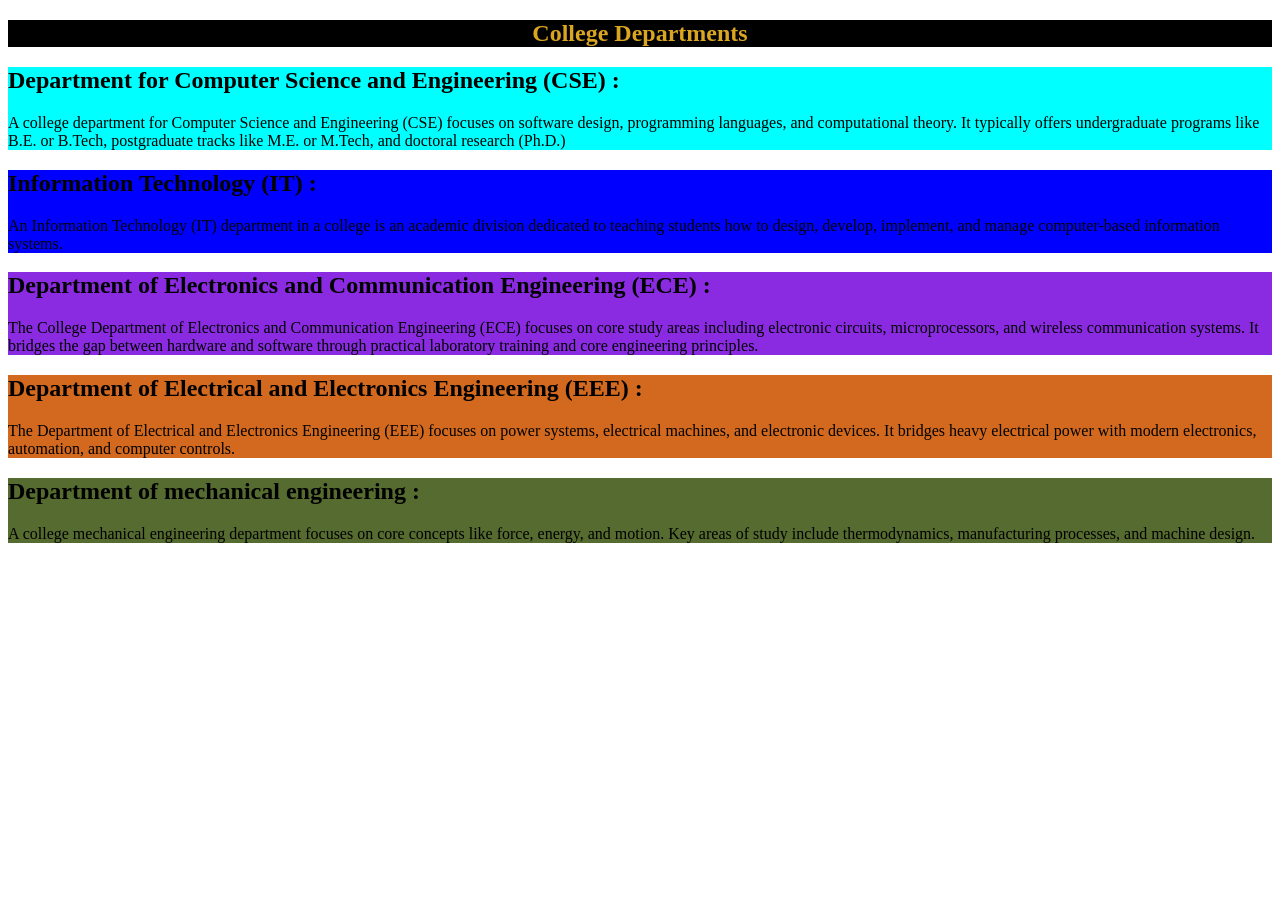
<file: Day1/College.html>
<!DOCTYPE html>
<html lang="en">
<head>
    <meta charset="UTF-8">
    <meta name="viewport" content="width=device-width, initial-scale=1.0">
    <title>College Department</title>
</head>
<body>
    <style>
          .college{
            background-color: black;
            color:goldenrod;
            text-align: center;
          }
          .cse{
            background-color: aqua;

          }
          .it{
            background-color: blue;
          }
          .ece{
            background-color: blueviolet;
          }
          .eee{
            background-color: chocolate;
          }
          .mechanical{
            background-color: darkolivegreen;
          }
    </style>
    <section>
        <div class="college">
            <h2>College Departments</h2>
        </div>
    </section>
    <div class="cse">
        <h2>Department for Computer Science and Engineering (CSE) :</h2>
        <p>A college department for Computer Science and Engineering (CSE) focuses on software design, programming languages, and computational theory. It typically offers undergraduate programs like B.E. or B.Tech, postgraduate tracks like M.E. or M.Tech, and doctoral research (Ph.D.)</p>
    </div>
    <div class="it">
        <h2>
Information Technology (IT) :
        </h2>
        <p>
            An Information Technology (IT) department in a college is an academic division dedicated to teaching students how to design, develop, implement, and manage computer-based information systems.
        </p>
    </div>
    <div class="ece">
        <h2>Department of Electronics and Communication Engineering (ECE) : </h2>
        <p>
            The College Department of Electronics and Communication Engineering (ECE) focuses on core study areas including electronic circuits, microprocessors, and wireless communication systems. It bridges the gap between hardware and software through practical laboratory training and core engineering principles.
        </p>
    </div>
    <div class="eee">
        <h2>Department of Electrical and Electronics Engineering (EEE) :</h2>
        <p>The Department of Electrical and Electronics Engineering (EEE) focuses on power systems, electrical machines, and electronic devices. It bridges heavy electrical power with modern electronics, automation, and computer controls.</p>
    </div>
    <div class="mechanical">
        <h2> Department of mechanical engineering :</h2>
        <p>A college mechanical engineering department focuses on core concepts like force, energy, and motion. Key areas of study include thermodynamics, manufacturing processes, and machine design.</p>
    </div>
</body>
</html>
</file>
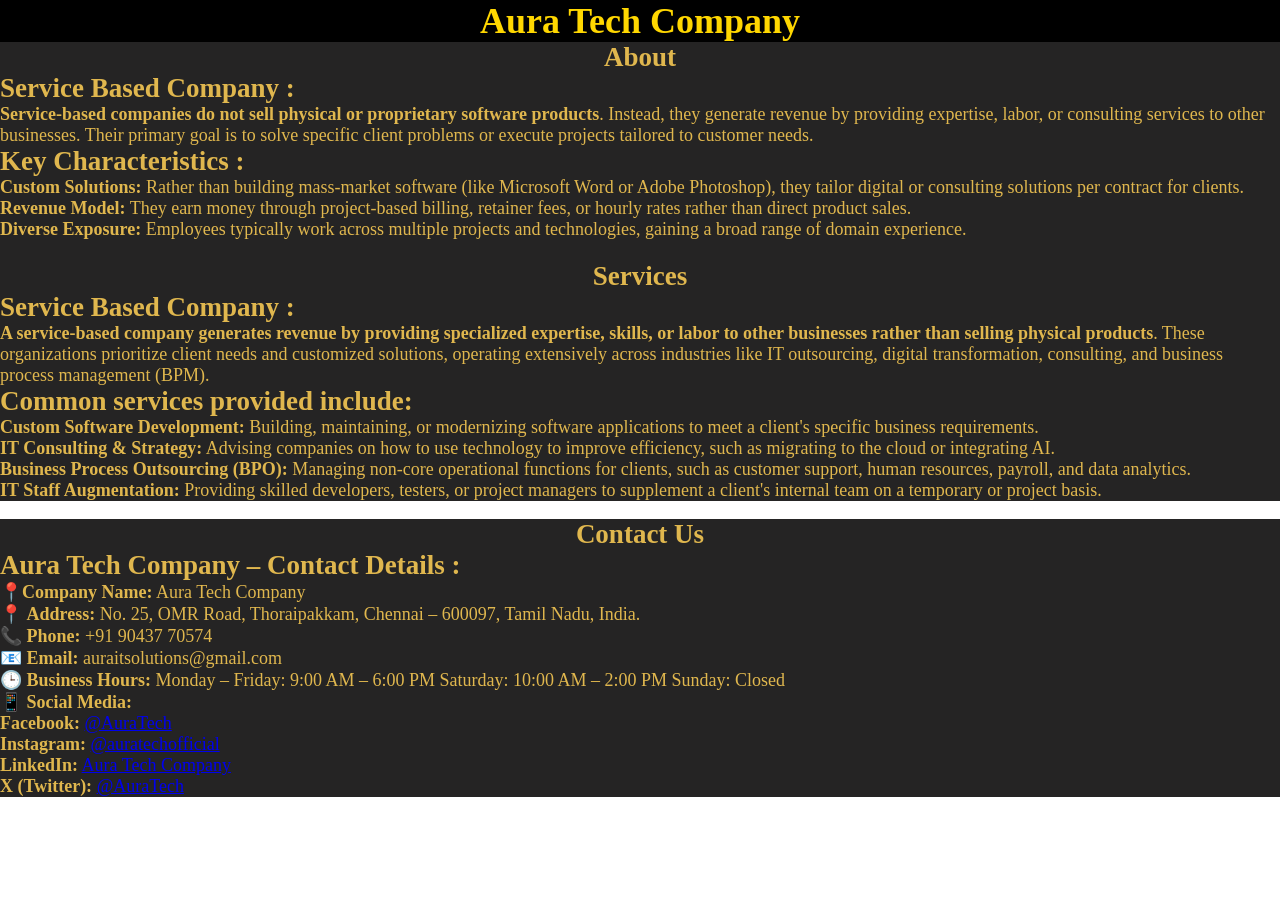
<file: Day1/Company.html>
<!DOCTYPE html>
<html lang="en">
<head>
    <meta charset="UTF-8">
    <meta name="viewport" content="width=device-width, initial-scale=1.0">
    <title>Company Information</title>
</head>
<body>
    <style>
        *{
             margin: 0px;
            padding: 0px;
        }
        h1{
            background-color: rgb(0, 0, 0);
            color: gold;
        }
    </style>
     <center>
        <div>
        <h1>Aura Tech Company</h1>
    </div>
    </center>
    <style>
        div{
            background-color: rgb(34, 32, 32);
            color: rgb(247, 220, 70);
            font-size:large;
        }
    </style>
    <section>
    <div>
        <center>
        <h2>About</h2>
  
    </center>
    <h2>Service Based Company :</h2>
    <p><strong>Service-based companies do not sell physical or proprietary software products</strong>. Instead, they generate revenue by providing expertise, labor, or consulting services to other businesses. Their primary goal is to solve specific client problems or execute projects tailored to customer needs.</p>
    <h2>Key Characteristics :</h2>
    <ul>
        <li>
        <strong>Custom Solutions:</strong> Rather than building mass-market software (like Microsoft Word or Adobe Photoshop), they tailor digital or consulting solutions per contract for clients.
        </li>
        <li><strong> Revenue Model:</strong> They earn money through project-based billing, retainer fees, or hourly rates rather than direct product sales.</li>
        <li><strong>Diverse Exposure:</strong> Employees typically work across multiple projects and technologies, gaining a broad range of domain experience.</li>
    </ul>
    <br />
  </div>
</section>

<section>
    <style>
        div{
            background-color: rgb(22, 21, 21);
            color: rgb(224, 180, 67);
        }
    </style>
       <div>
        <center>
            <h2>Services</h2>
        </center>
        <h2>Service Based Company :</h2>
        <p><strong>A service-based company generates revenue by providing specialized expertise, skills, or labor to other businesses rather than selling physical products</strong>. These organizations prioritize client needs and customized solutions, operating extensively across industries like IT outsourcing, digital transformation, consulting, and business process management (BPM).</p>
        <h2>Common services provided include:</h2>
        <ul>
            <li><strong>Custom Software Development:</strong> Building, maintaining, or modernizing software applications to meet a client's specific business requirements.</li>
            <li><strong>IT Consulting & Strategy:</strong> Advising companies on how to use technology to improve efficiency, such as migrating to the cloud or integrating AI.</li>
            <li><strong>Business Process Outsourcing (BPO):</strong> Managing non-core operational functions for clients, such as customer support, human resources, payroll, and data analytics.</li>
            <li><strong>IT Staff Augmentation:</strong> Providing skilled developers, testers, or project managers to supplement a client's internal team on a temporary or project basis.</li>
        </ul>
    </div>
    <br>
</section>
 <section>
    <style>
        div{
            background-color: rgb(37, 36, 36);
            color: rgb(224, 183, 78);
        }
    </style>
        <div>
            <center>
                <h2>Contact Us</h2>
            </center>
            <h2>Aura Tech Company – Contact Details :</h2>
            <p><strong>📍Company Name:</strong> Aura Tech Company</p>
            <p>📍 <strong>Address:</strong> No. 25, OMR Road, Thoraipakkam,
Chennai – 600097, Tamil Nadu, India.</p>
<p>📞<strong> Phone:</strong> +91 90437 70574</p>
<p>📧<strong> Email:</strong> auraitsolutions@gmail.com</p>
<p>🕒 <strong>Business Hours:</strong> Monday – Friday: 9:00 AM – 6:00 PM
Saturday: 10:00 AM – 2:00 PM
Sunday: Closed</p>
<p><strong>📱 Social Media:</strong><ul>
    <li><strong>Facebook:</strong> <a href="@AuraTech">@AuraTech</a></li>
    <li><strong>Instagram:</strong> <a href="@auratechofficial">@auratechofficial</a></li>
    <li><strong>LinkedIn:</strong> <a href="Aura Tech Company">Aura Tech Company</a></li>
    <li><strong>X (Twitter):</strong> <a href="@AuraTech">@AuraTech</a></li>
</ul> </p>
</div>
</section>
</body>
</html>
</file>
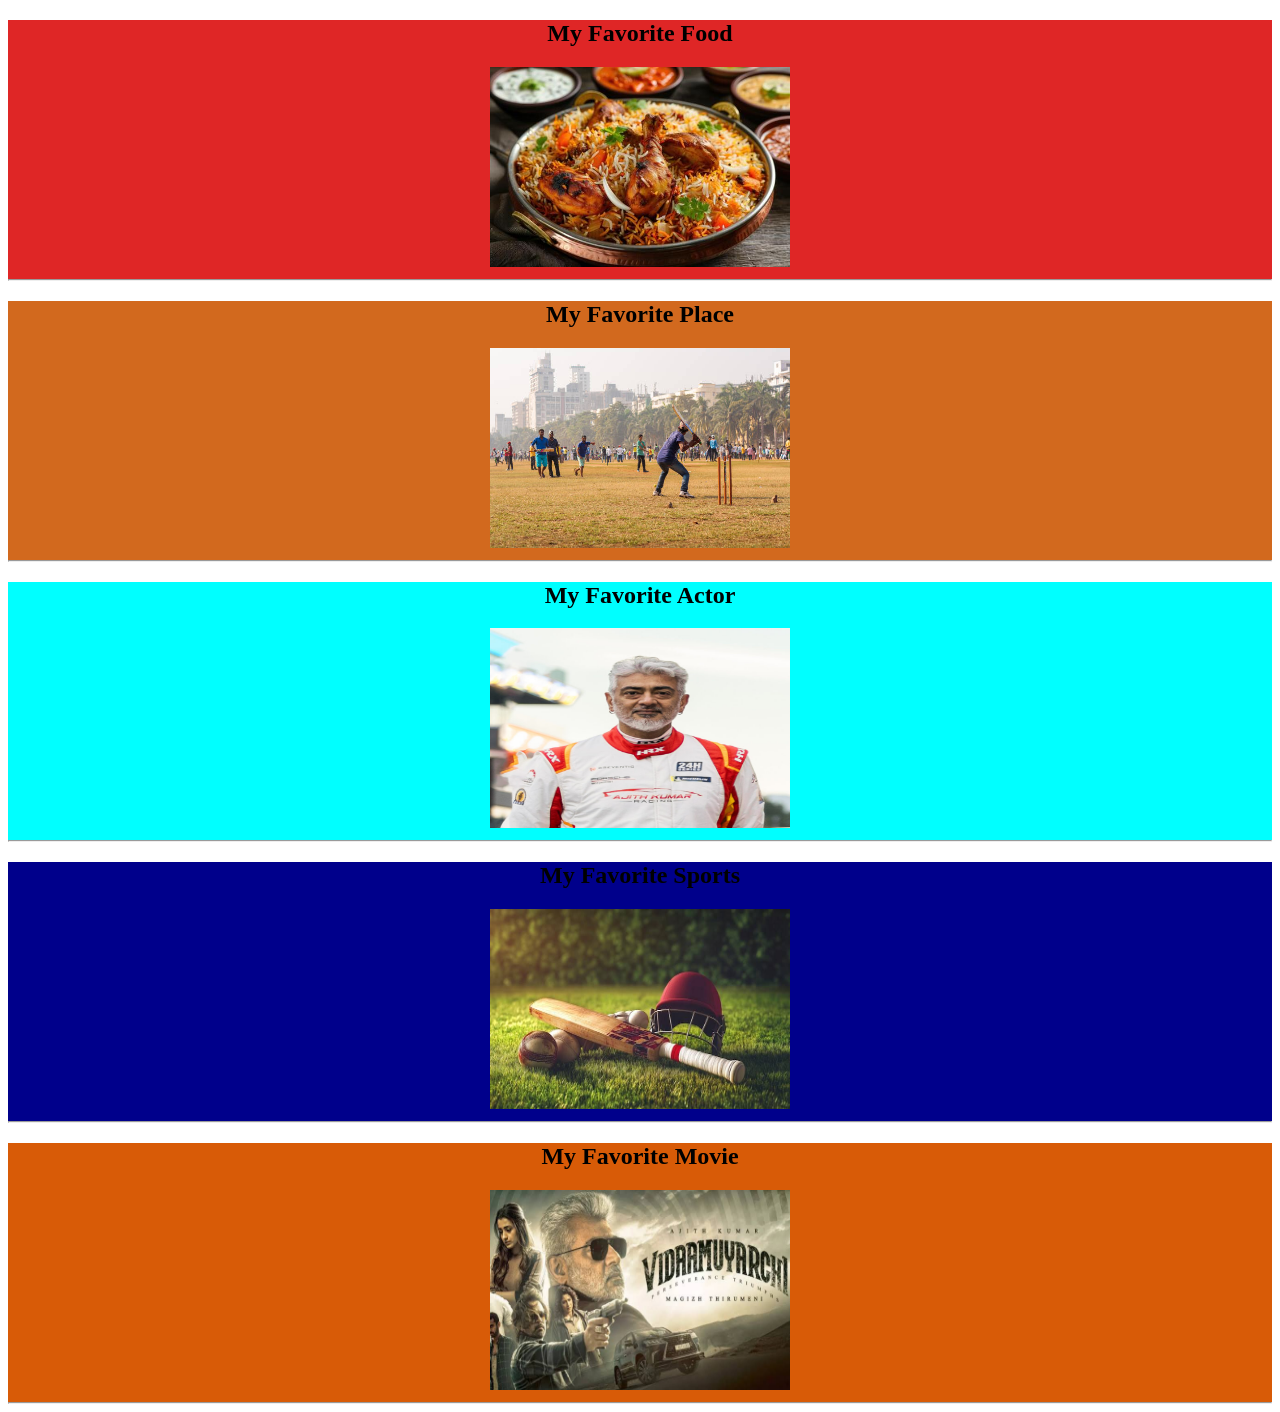
<file: Day1/Favorite.html>
<!DOCTYPE html>
<html lang="en">
<head>
    <meta charset="UTF-8">
    <meta name="viewport" content="width=device-width, initial-scale=1.0">
    <title>Favorite Things</title>
</head>
<body>
     <div style="background-color: rgb(223, 38, 38); text-align: center;">
        <h2>My Favorite Food</h2>
        <img src="food.jpg" alt="food" width="300" height="200">
        <hr>
     </div>
     <div style="background-color: chocolate; text-align: center;">
         <h2>My Favorite Place</h2>
        <img src="cricket.jpg" alt="cricket" width="300" height="200">
        <hr>
     </div>
     <style>
        .Actor{
            background-color: aqua;
            text-align: center;
        }
        .Sports{
            background-color: darkblue;
            text-align: center;
        }
        .Movie{
            background-color:rgb(216, 91, 7);
            text-align: center;
        }
     </style>
     <div class="Actor">
        <h2>My Favorite Actor</h2>
        <img src="Ajith-1.jpg" alt="photo" width="300" height="200">
        <hr>
     </div>
     <div class="Sports">
         <h2>My Favorite Sports</h2>
        <img src="sports.jpg" alt="cricket" width="300" height="200">
        <hr>
     </div>
     <div class="Movie">
        <h2>My Favorite Movie</h2>
        <img src="vidamuyarchi-2.jpg" alt="cricket" width="300" height="200">
        <hr>
     </div>
</body>
</html>
</file>
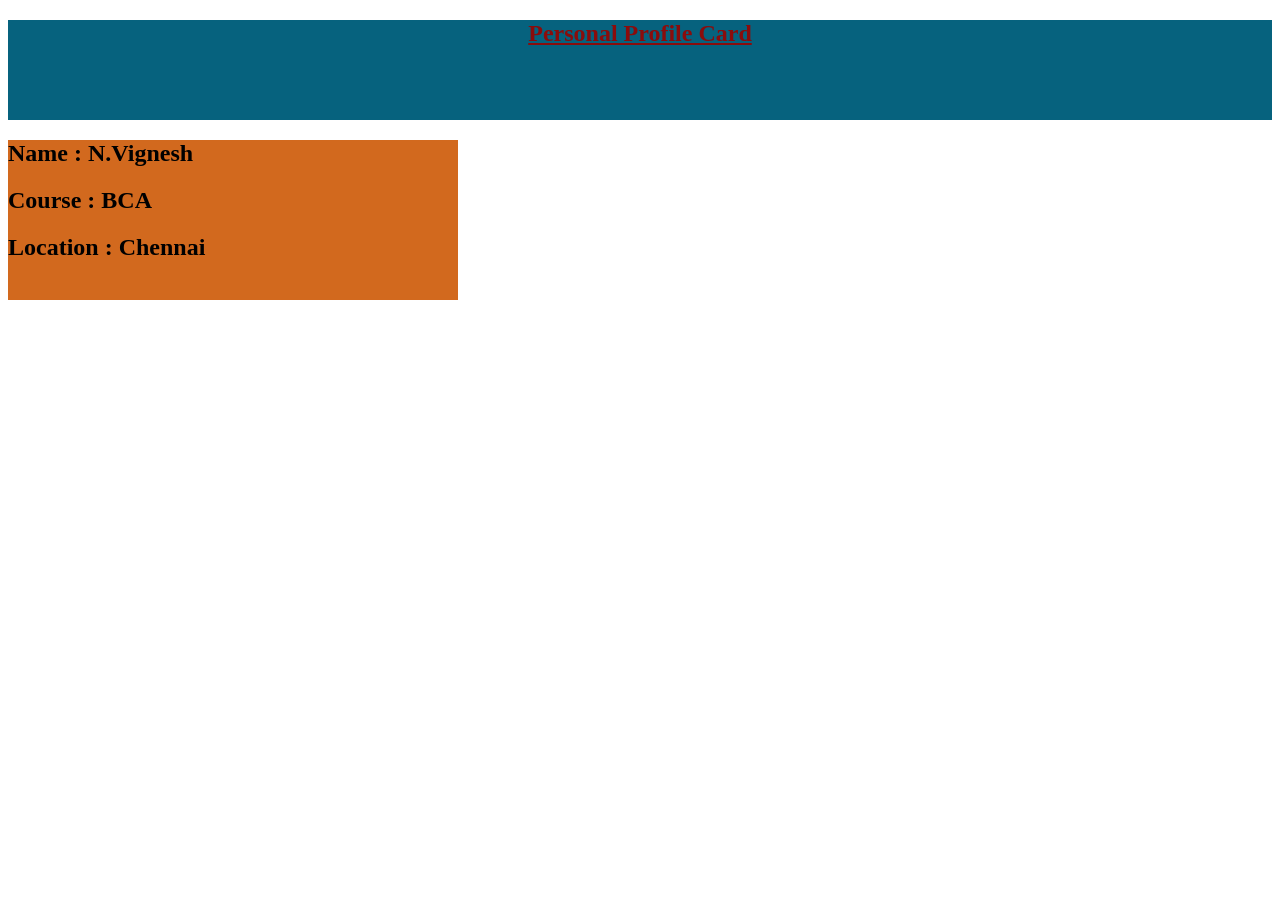
<file: Day1/profile.html>
<!DOCTYPE html>
<html lang="en">
<head>
    <meta charset="UTF-8">
    <meta name="viewport" content="width=device-width, initial-scale=1.0">
    <title>Personal Profile</title>
</head>
<body>
    <section>
        <div style="background-color: rgb(6, 98, 126); height: 100px;">
            <h2 style="color: rgb(138, 12, 12); text-align: center;text-decoration-line: underline;">Personal Profile Card</h2>
        </div>
    </section>
    <section>
        <div>
            <div style="background-color: chocolate; height: 160px; width: 50vh;">
                <h2>Name : N.Vignesh</h2>
            <h2>Course : BCA</h2>
            <h2>Location : Chennai</h2>
            </div>
        </div>
    </section>
</body>
</html>
</file>
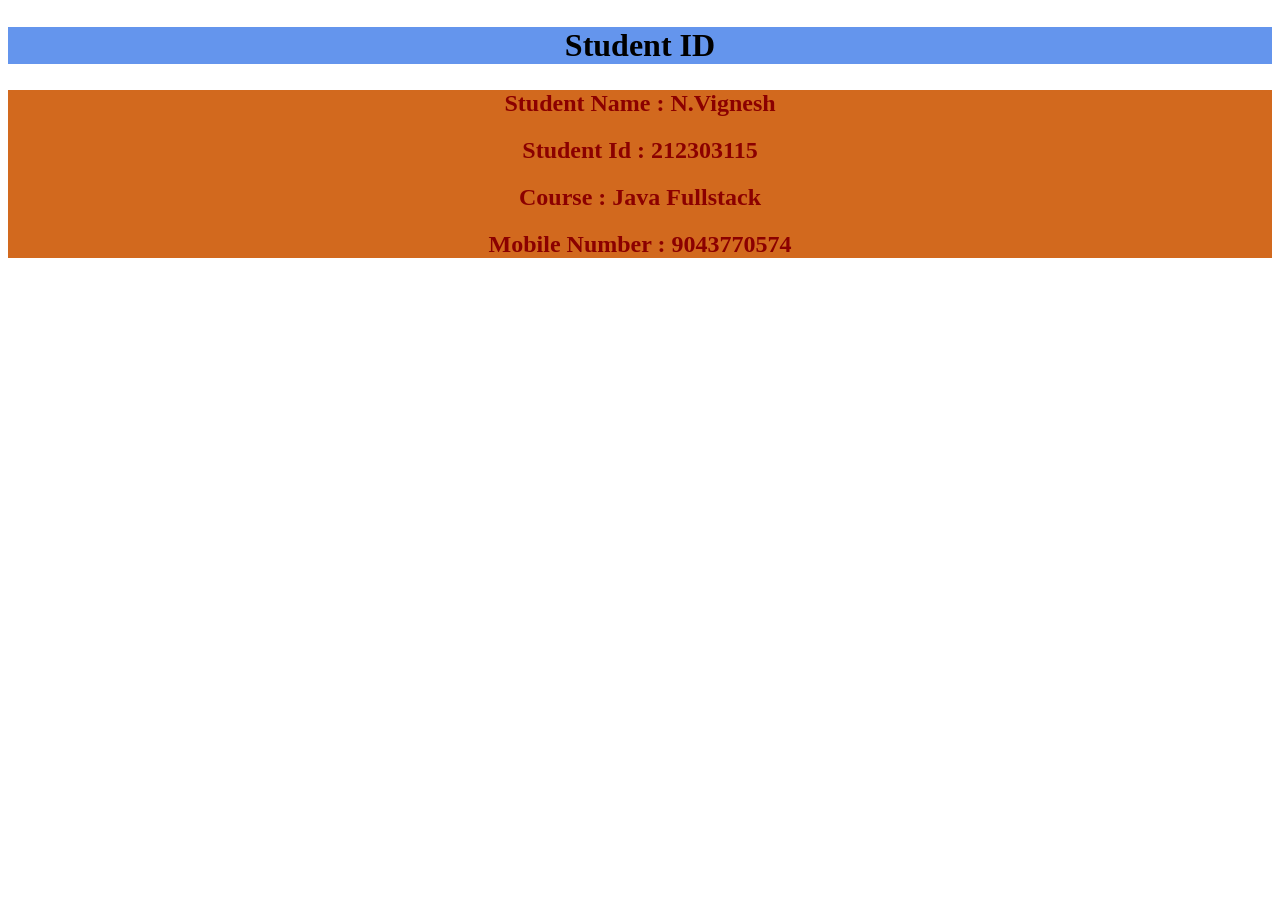
<file: Day1/student-id.html>
<!DOCTYPE html>
<html lang="en">
<head>
    <meta charset="UTF-8">
    <meta name="viewport" content="width=device-width, initial-scale=1.0">
    <title>Student-id</title>
</head>
<body>
    <div>
        <h2 style="background-color: cornflowerblue; text-align: center; font-size:xx-large;">Student ID</h2>
    </div>
    <section>
        <div style="background-color: chocolate; color: darkred; text-align: center; ">
            <h2>Student Name : N.Vignesh</h2>
            <h2>Student Id : 212303115</h2>
            <h2>Course : Java Fullstack</h2>
            <h2>Mobile Number : 9043770574</h2>
        </div>
    </section>
</body>
</html>
</file>
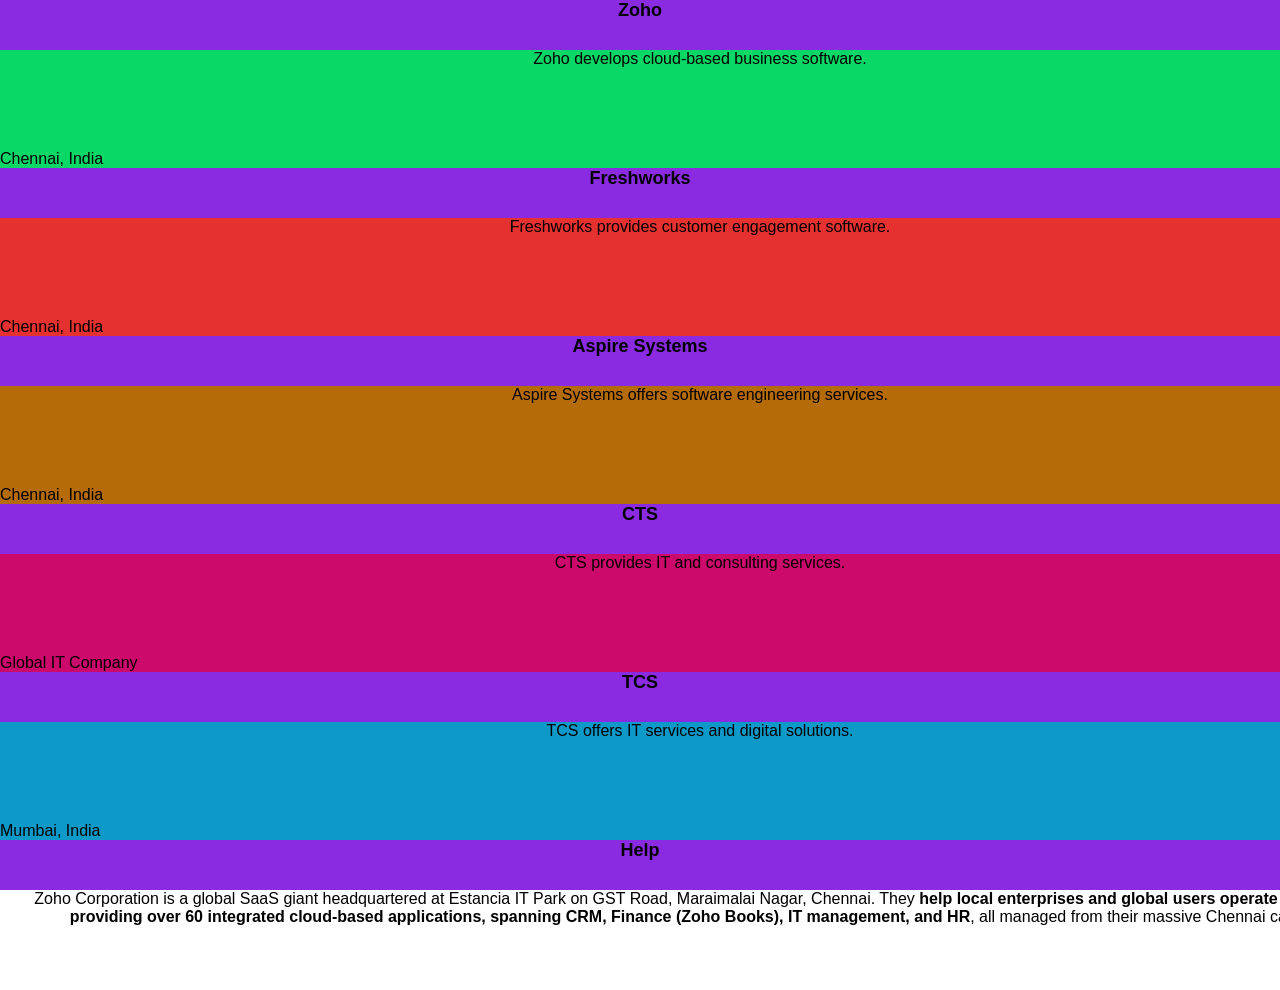
<file: Day2/ch-company.html>
<!DOCTYPE html>
<html lang="en">
<head>
    <meta charset="UTF-8">
    <meta name="viewport" content="width=device-width, initial-scale=1.0">
    <title>Chennai-companies</title>
    <link rel="stylesheet" href="assets/stylesheets/ch-company.css">
</head>
<body>
     <div class="zoho">
        <h2>Zoho</h2>
        <p>Zoho develops cloud-based business software.</p>
        <span>Chennai, India</span>
    </div>
    <div class="freshworks">
        <h2>Freshworks</h2>
        <p>Freshworks provides customer engagement software.</p>
        <span>Chennai, India</span>
    </div>
    <div class="aspire">
        <h2>Aspire Systems</h2>
        <p>Aspire Systems offers software engineering services.</p>
        <span>Chennai, India</span>
    </div>
    <div class="cts">
        <h2>CTS</h2>
        <p>CTS provides IT and consulting services.</p>
        <span>Global IT Company</span>
    </div>

    <div class="tcs">
        <h2>TCS</h2>
        <p>TCS offers IT services and digital solutions.</p>
        <span>Mumbai, India</span>
    </div>
    <section class="help">
                <div>
                     <h2>Help</h2>
                    <p>Zoho Corporation is a global SaaS giant headquartered at Estancia IT Park on GST Road, Maraimalai Nagar, Chennai. They <strong>help local enterprises and global users operate digitally by providing over 60 integrated cloud-based applications, spanning CRM, Finance (Zoho Books), IT management, and HR</strong>, all managed from their massive Chennai campus.</p>
                    </div>
                    </section>

</body>
</html>
</file>
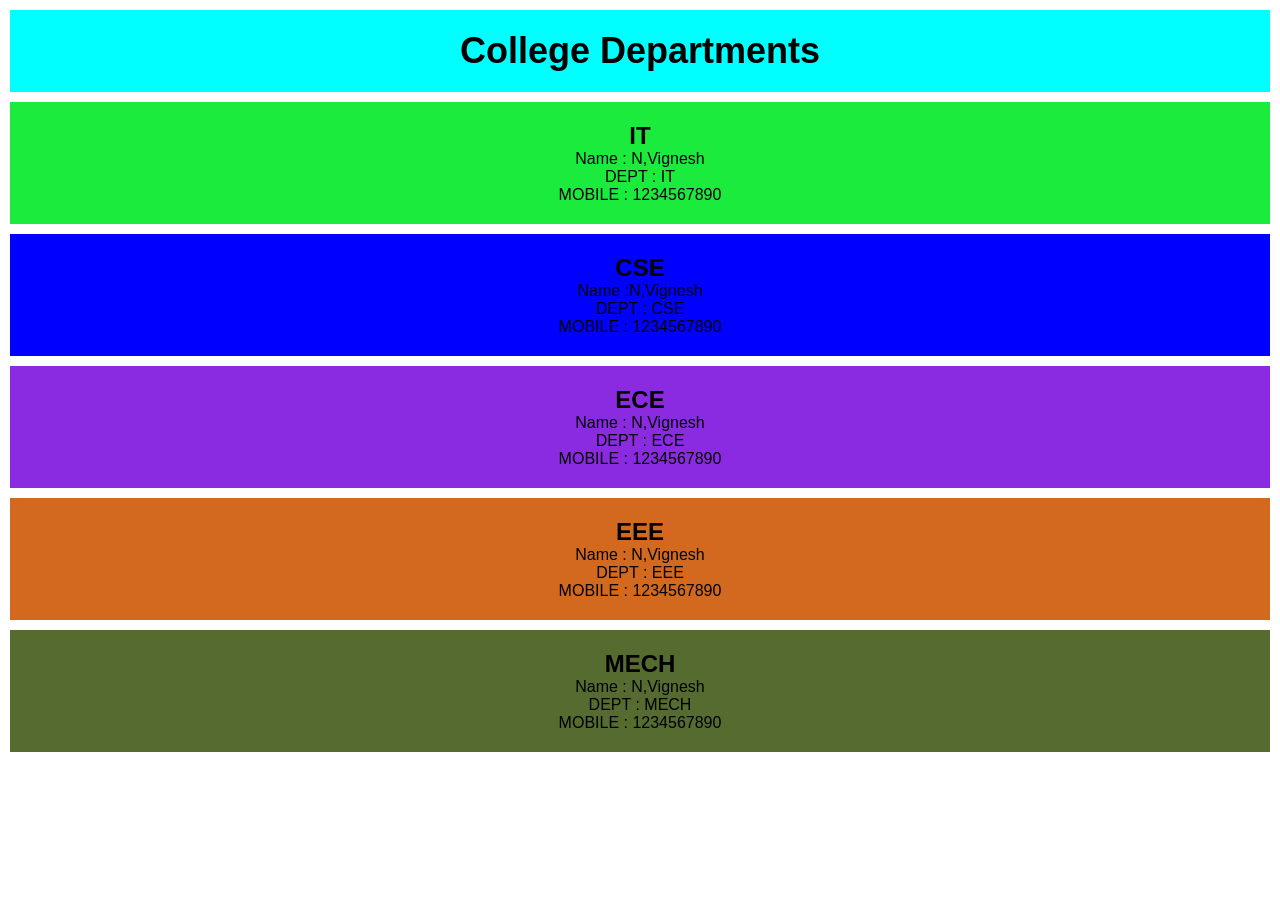
<file: Day2/college.html>
<!DOCTYPE html>
<html lang="en">
<head>
    <meta charset="UTF-8">
    <meta name="viewport" content="width=device-width, initial-scale=1.0">
    <title>College Department</title>
    <link rel="stylesheet" href="assets/stylesheets/college.css">
</head>
<body>
      <section id="college">
        <div>
            <h2>College Departments</h2>
        </div>
    </section>
    <div class="cse">
           <h2>IT</h2>
        <p>Name : N,Vignesh</p>
        <p>DEPT : IT</p>
        <p>MOBILE : 1234567890</p>
    </div>
    <div class="it">
      <h2>CSE</h2>
        <p>Name :N,Vignesh </p>
        <p>DEPT : CSE</p>
        <p>MOBILE : 1234567890</p>
    </div>
    <div class="ece">
         <h2>ECE</h2>
        <p>Name : N,Vignesh</p>
        <p>DEPT : ECE</p>
        <p>MOBILE : 1234567890</p>
    </div>
    <div class="eee">
          <h2>EEE</h2>
        <p>Name : N,Vignesh</p>
        <p>DEPT : EEE</p>
        <p>MOBILE : 1234567890</p>
    </div>
    <div class="mechanical">
       <h2>MECH</h2>
        <p>Name : N,Vignesh</p>
        <p>DEPT : MECH</p>
        <p>MOBILE : 1234567890</p>
    </div>
</body>
</html>
</file>
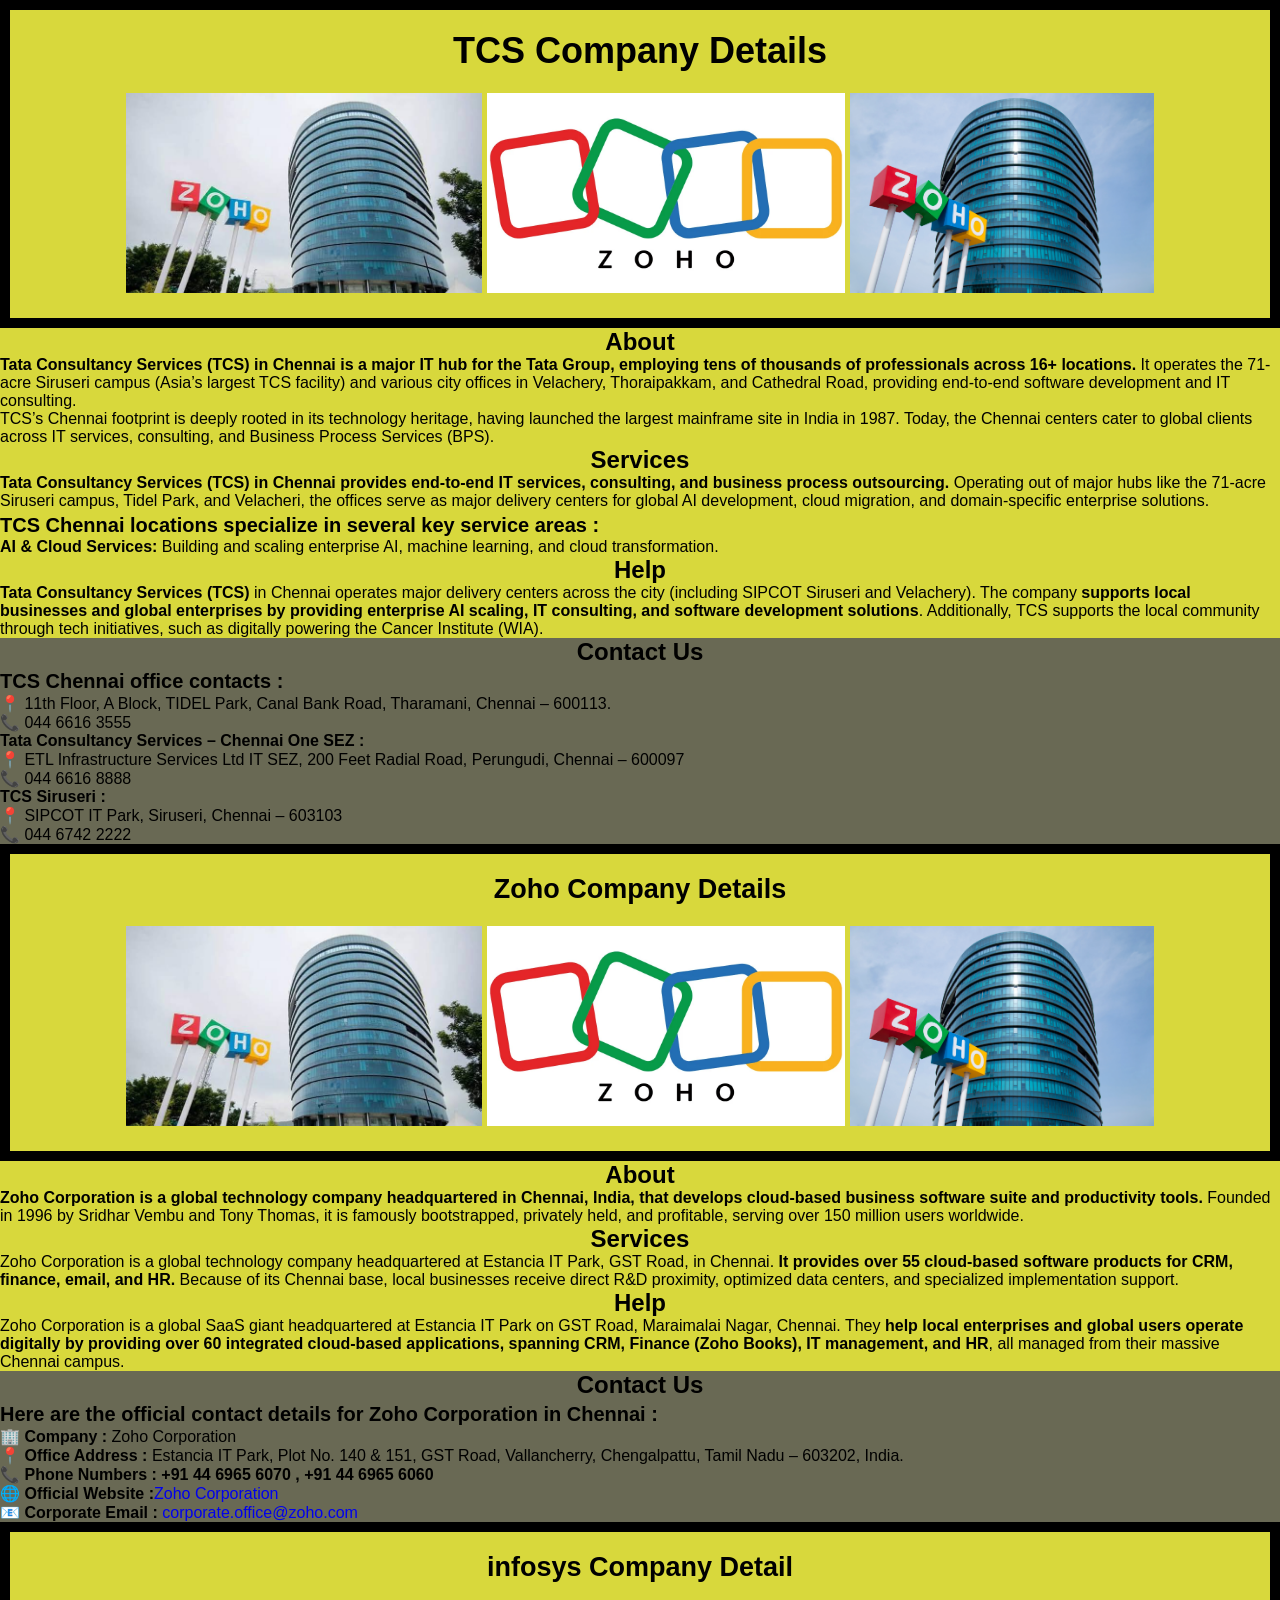
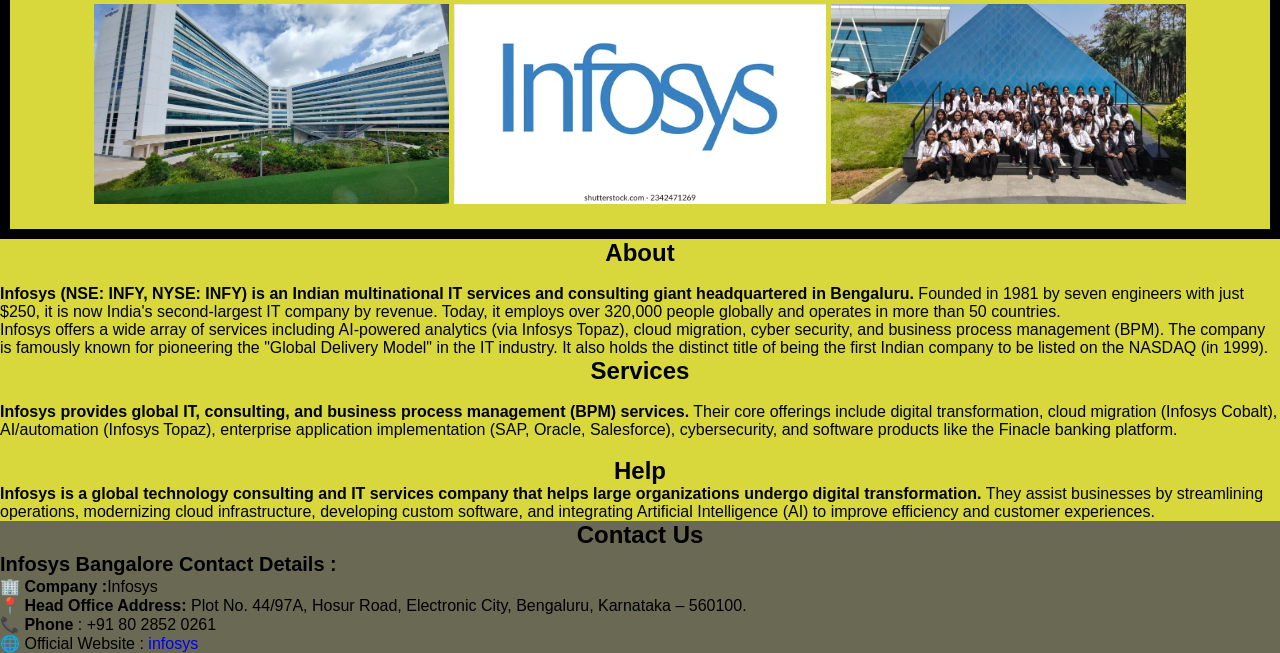
<file: Day2/company.html>
<!DOCTYPE html>
<html lang="en">
<head>
    <meta charset="UTF-8">
    <meta name="viewport" content="width=device-width, initial-scale=1.0">
    <title>IT Company Details</title>
    <link rel="stylesheet" href="assets/stylesheets/company.css">
</head>
<body>
     <div id="tcs">
            <h1>TCS Company Details</h1>
            <br />
            <img src="assets/images/tcs/zoho-1.jpg" alt="tcs-1" height="200">
            <img src="assets/images/tcs/zoho-2.webp" alt="tcs-3.webp" height="200">
            <img src="assets/images/tcs/zoho-3.webp" alt="tcs-2jpg" height="200">
            
        </div>
       </center>
    <section class="all">
        <div>
            <center>
                <h2>About </h2>
            </center>
            <p><strong>Tata Consultancy Services (TCS) in Chennai is a major IT hub for the Tata Group, employing tens of thousands of professionals across 16+ locations.</strong> It operates the 71-acre Siruseri campus (Asia’s largest TCS facility) and various city offices in Velachery, Thoraipakkam, and Cathedral Road, providing end-to-end software development and IT consulting.</p>
            <p>TCS’s Chennai footprint is deeply rooted in its technology heritage, having launched the largest mainframe site in India in 1987. Today, the Chennai centers cater to global clients across IT services, consulting, and Business Process Services (BPS).</p>
        </div>
    </section>
    <section class="all">
        <div>
              <center>
                <h2>Services </h2>
              </center>
             <p><strong>Tata Consultancy Services (TCS) in Chennai provides end-to-end IT services, consulting, and business process outsourcing.</strong> Operating out of major hubs like the 71-acre Siruseri campus, Tidel Park, and Velacheri, the offices serve as major delivery centers for global AI development, cloud migration, and domain-specific enterprise solutions.</p>
             <h2><small>TCS Chennai locations specialize in several key service areas :</small></h2>
             <ol>
                <li>
                    <strong>AI & Cloud Services:</strong> Building and scaling enterprise AI, machine learning, and cloud transformation.
                </li>
             </ol>
             </div> 
            </section>
            <section class="all">
                <div>
                    <center>
                        <h2>Help</h2>
                    </center>
                    <p><strong>Tata Consultancy Services (TCS)</strong> in Chennai operates major delivery centers across the city (including SIPCOT Siruseri and Velachery). The company <strong>supports local businesses and global enterprises by providing enterprise AI scaling, IT consulting, and software development solutions</strong>. Additionally, TCS supports the local community through tech initiatives, such as digitally powering the Cancer Institute (WIA).</p>
                </div>
            </section>
          <section class="contact">
                <div>
                    <center>
                       <h2> Contact Us</h2>
                    </center>
                    <h2><small>TCS Chennai office contacts :</small></h2>
                    <ol>
                        <li>
<strong></strong>
 <p>📍 11th Floor, A Block, TIDEL Park, Canal Bank Road, Tharamani, Chennai – 600113.</p>
<p>📞 044 6616 3555</p>
                        </li>
                        <li>
                            <strong>Tata Consultancy Services – Chennai One SEZ :</strong>
                            <p>📍 ETL Infrastructure Services Ltd IT SEZ, 200 Feet Radial Road, Perungudi, Chennai – 600097</p>
                            <p>
📞 044 6616 8888</p>
                        </li>
                        <li>
                           <strong> TCS Siruseri :</strong>
                            <p>📍 SIPCOT IT Park, Siruseri, Chennai – 603103</p>
                            <p>📞 044 6742 2222</p>
                        </li>
                    </ol>
                    </div>
                    </section>
                    <section class="zoho">
                        <div>
                  <h1>Zoho Company Details</h1>
                        <br />
                        <img src="assets/images/zoho/zoho-1.jpg" alt="zoho-1" height="200">
                        <img src="assets/images/zoho/zoho-2.webp" alt="zoho-2" height="200">
                        <img src="assets/images/zoho/zoho-3.webp" alt="zoho-3" height="200">
                    
                </div>
            </section>
            <section class="about">
                <div>
                        <center>
                            <h2>About</h2>
                        </center>
                    
                    <p>
                        <strong>Zoho Corporation is a global technology company headquartered in Chennai, India, that develops cloud-based business software suite and productivity tools.</strong> Founded in 1996 by Sridhar Vembu and Tony Thomas, it is famously bootstrapped, privately held, and profitable, serving over 150 million users worldwide.
                    </p>
                </div>
            </section>
             <section id="service">
                <div>
                       <center> <h2>Services</h2></center>
                    <p>
                        Zoho Corporation is a global technology company headquartered at Estancia IT Park, GST Road, in Chennai. <strong>It provides over 55 cloud-based software products for CRM, finance, email, and HR.</strong> Because of its Chennai base, local businesses receive direct R&D proximity, optimized data centers, and specialized implementation support.
                    </p>
                    </div>
                </section>
                 <section class="help">
                <div>
                    <center> <h2>Help</h2></center>
                    <p>Zoho Corporation is a global SaaS giant headquartered at Estancia IT Park on GST Road, Maraimalai Nagar, Chennai. They <strong>help local enterprises and global users operate digitally by providing over 60 integrated cloud-based applications, spanning CRM, Finance (Zoho Books), IT management, and HR</strong>, all managed from their massive Chennai campus.</p>
                    </div>
                    </section>
                    <section id="us">
                        <div>
              <center>
                <h2>Contact Us</h2>
              </center>
                <h2><small>Here are the official contact details for Zoho Corporation in Chennai :</small></h2>
                <ol>
                    <li>
                        🏢 <strong>Company :</strong> Zoho Corporation
                    </li>
                    <li>
                        📍<strong> Office Address :</strong> Estancia IT Park, Plot No. 140 & 151, GST Road, Vallancherry, Chengalpattu, Tamil Nadu – 603202, India.
                    </li>
                    <li>
                        📞 <strong>Phone Numbers : +91 44 6965 6070 , +91 44 6965 6060 </strong>
                    </li>
                    <li>
                        🌐 <strong>Official Website :</strong><a href="https://www.zoho.com/" target="_blank">Zoho Corporation</a>
                    </li>
                    <li>
                         📧 <strong>Corporate Email :</strong> <a href="https://www.zoho.com/mail/" target="_blank">corporate.office@zoho.com</a>
                    </li>
                  </ol>
                        </div>
                    </section>
                    <section class="infosys">
                        <div>
                              <h1>infosys Company Detail</h1>
                    <br />
                    <img src="assets/images/infosys/infosys-1.avif" alt="infosys-1" height="200">
                    <img src="assets/images/infosys/infosys-2.webp" alt="infosys-2" height="200">
                    <img src="assets/images/infosys/infosys-3.webp" alt="infosys-3" height="200">
                   
                        </div>
                    </section>
                    <section class="about">
                        <div>
                           <center> <h2>About</h2></center>
                           <br />
            <p>
                <strong>Infosys (NSE: INFY, NYSE: INFY) is an Indian multinational IT services and consulting giant headquartered in Bengaluru.</strong> Founded in 1981 by seven engineers with just $250, it is now India's second-largest IT company by revenue. Today, it employs over 320,000 people globally and operates in more than 50 countries.
            </p>
            <p>
                Infosys offers a wide array of services including AI-powered analytics (via Infosys Topaz), cloud migration, cyber security, and business process management (BPM). The company is famously known for pioneering the "Global Delivery Model" in the IT industry. It also holds the distinct title of being the first Indian company to be listed on the NASDAQ (in 1999).
            </p>
                        </div>
                    </section>
                    <section class="service">
        <div>
         <center><h2>Services</h2></center>
         <br />
         <p><strong>Infosys provides global IT, consulting, and business process management (BPM) services.</strong> Their core offerings include digital transformation, cloud migration (Infosys Cobalt), AI/automation (Infosys Topaz), enterprise application implementation (SAP, Oracle, Salesforce), cybersecurity, and software products like the Finacle banking platform.</p>
         <br />
           <section id="help">
        <div>
            <center>
             <h2>Help</h2>
            </center>
           
            <p><strong>Infosys is a global technology consulting and IT services company that helps large organizations undergo digital transformation.</strong> They assist businesses by streamlining operations, modernizing cloud infrastructure, developing custom software, and integrating Artificial Intelligence (AI) to improve efficiency and customer experiences.</p>
            </div>
            </section>
            <section class="us">
        <div>
            <center>
                <h2>Contact Us</h2>
            </center>
            <h2><small>Infosys Bangalore Contact Details :</small></h2>
            <ul>
                <li>
                    <p><strong>🏢 Company :</strong>Infosys</p>
                </li>
                <li> 
                    <p><strong>📍 Head Office Address:</strong> Plot No. 44/97A, Hosur Road, Electronic City, Bengaluru, Karnataka – 560100.</p>
                </li>
                <li>
                    <p><strong>📞 Phone</strong> : +91 80 2852 0261</p>
                </li>
                <li>
                      <p>🌐 Official Website : <a href="https://www.infosys.com/" target="_blank">infosys</a></p>
                </li>
            </ul>
            </div>
            </section>
                 </body>
                 </html>
</file>
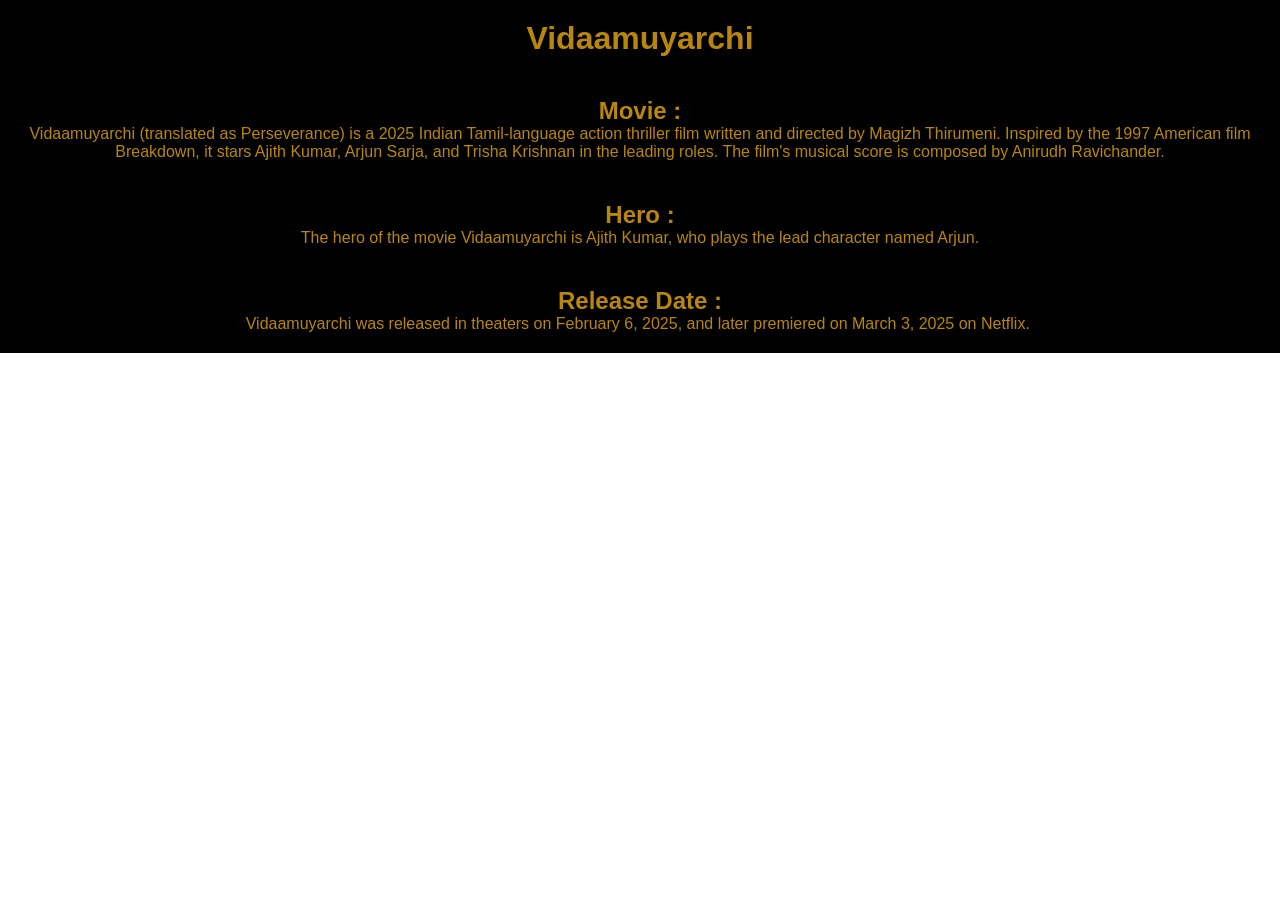
<file: Day2/favorite.html>
<!DOCTYPE html>
<html lang="en">
<head>
    <meta charset="UTF-8">
    <meta name="viewport" content="width=device-width, initial-scale=1.0">
    <title>Favorite Movie</title>
    <link rel="stylesheet" href="assets/stylesheets/favorite.css">
</head>
<body>
    <h1 class="movie">Vidaamuyarchi</h1>
    <div>
        <h2>Movie :</h2>
       <p>
         Vidaamuyarchi (translated as Perseverance) is a 2025 Indian Tamil-language action thriller film written and directed by Magizh Thirumeni. Inspired by the 1997 American film Breakdown, it stars Ajith Kumar, Arjun Sarja, and Trisha Krishnan in the leading roles. The film's musical score is composed by Anirudh Ravichander.
       </p>
    </div>
    <div>
        <h2>Hero :</h2>
        <p>
            The hero of the movie Vidaamuyarchi is Ajith Kumar, who plays the lead character named Arjun.
        </p>
    </div>
    <div>
        <h2>Release Date :</h2>
        <p>Vidaamuyarchi was released in theaters on February 6, 2025, and later premiered on March 3, 2025 on Netflix. </p>
    </div>
</body>
</html>
</file>
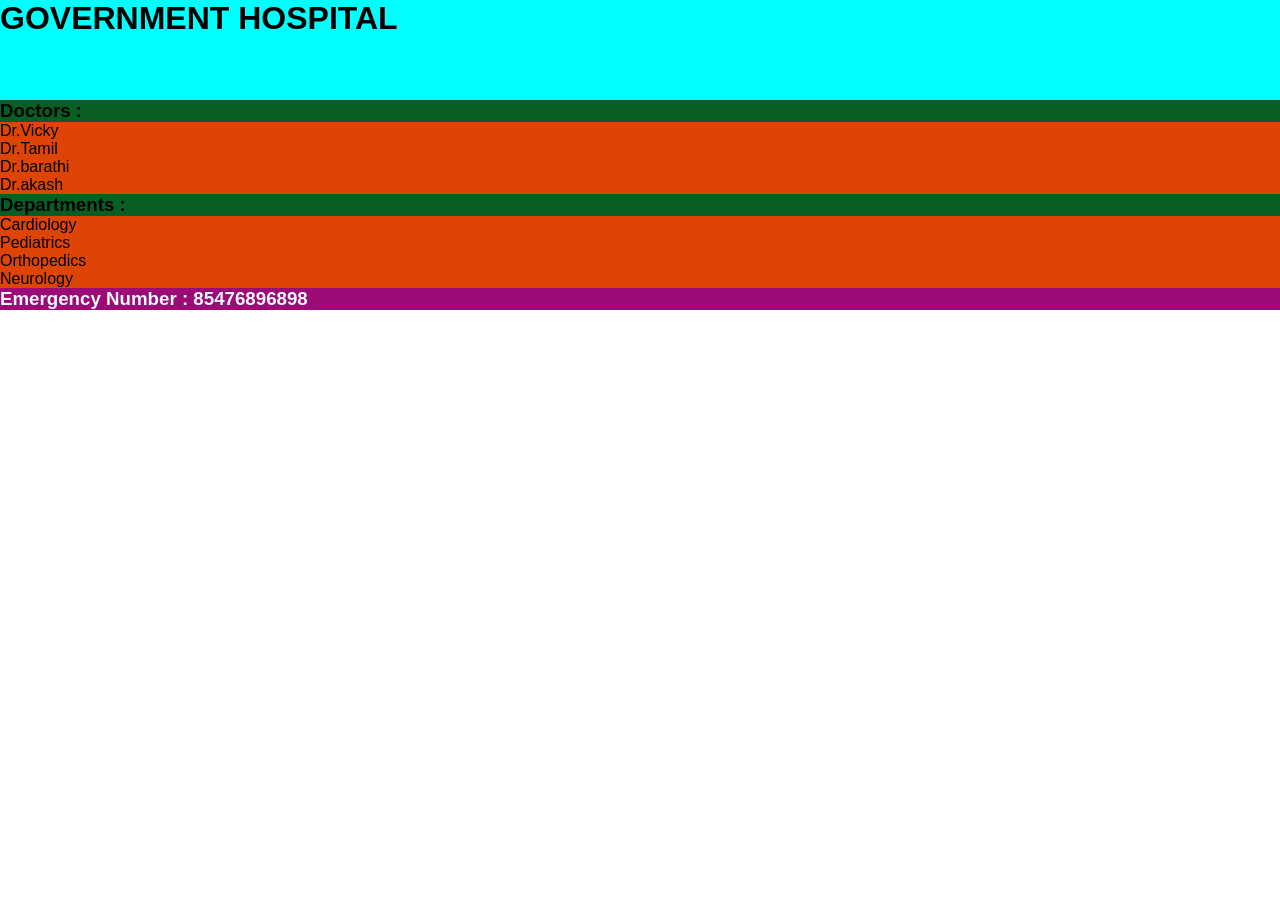
<file: Day2/hospital.html>
<!DOCTYPE html>
<html lang="en">
<head>
    <meta charset="UTF-8">
    <meta name="viewport" content="width=device-width, initial-scale=1.0">
    <title>Hospital Information</title>
    <link rel="stylesheet" href="assets/stylesheets/hospital.css">
</head>
<body>
    <h1>GOVERNMENT HOSPITAL</h1>
    <div class="div">
        <h3>Doctors :</h3>
        <ol>
            <li> Dr.Vicky</li>
            <li> Dr.Tamil</li>
          <li>Dr.barathi</li>
          <li>Dr.akash</li>
        </ol>
    </div>
    <div class="div">
<h3>Departments :</h3>
<ul>
    <li>
        Cardiology
    </li>
    <li>
        Pediatrics
    </li>
    <li>
        Orthopedics
    </li>
    <li>
        Neurology
    </li>
</ul>
    </div>
    <div>
        <h3 id="foot">Emergency Number : 85476896898</h3>

    </div>
</body>
</html>
</file>
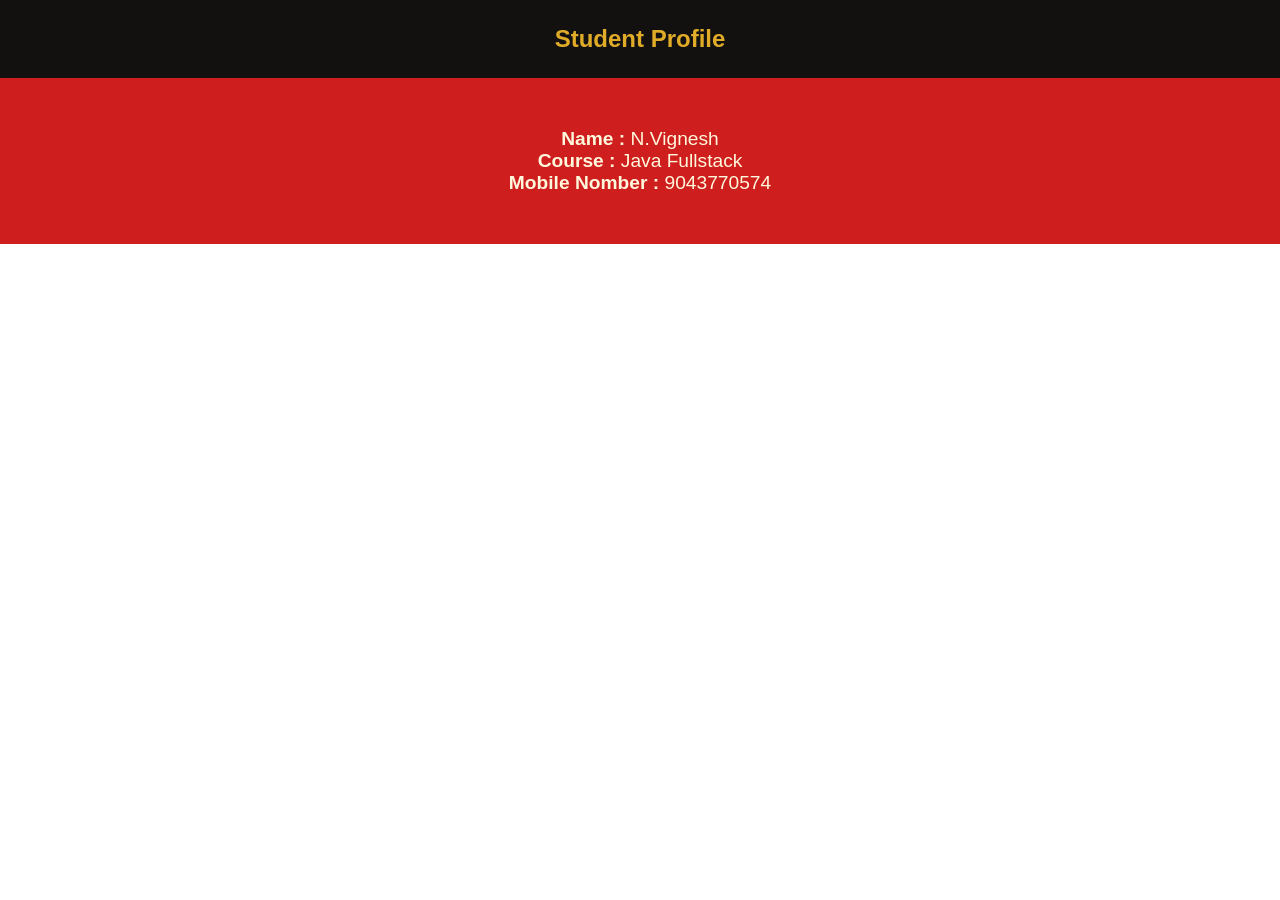
<file: Day2/student-porfile.html>
<!DOCTYPE html>
<html lang="en">
<head>
    <meta charset="UTF-8">
    <meta name="viewport" content="width=device-width, initial-scale=1.0">
    <title>Student-Profile</title>
    <link rel="stylesheet" href="assets/stylesheets/student.css">
</head>
<body>
    <div>
        <h1>Student Profile</h1>
    </div>
   <section class="name">
     <div>
        <p><strong>Name :</strong> N.Vignesh</p>
        <p><strong>Course :</strong> Java Fullstack</p>
    </div>  
    <div>
        <p><strong>Mobile Nomber :</strong> 9043770574</p>
    </div>   
   </section>
</body>
</html>
</file>
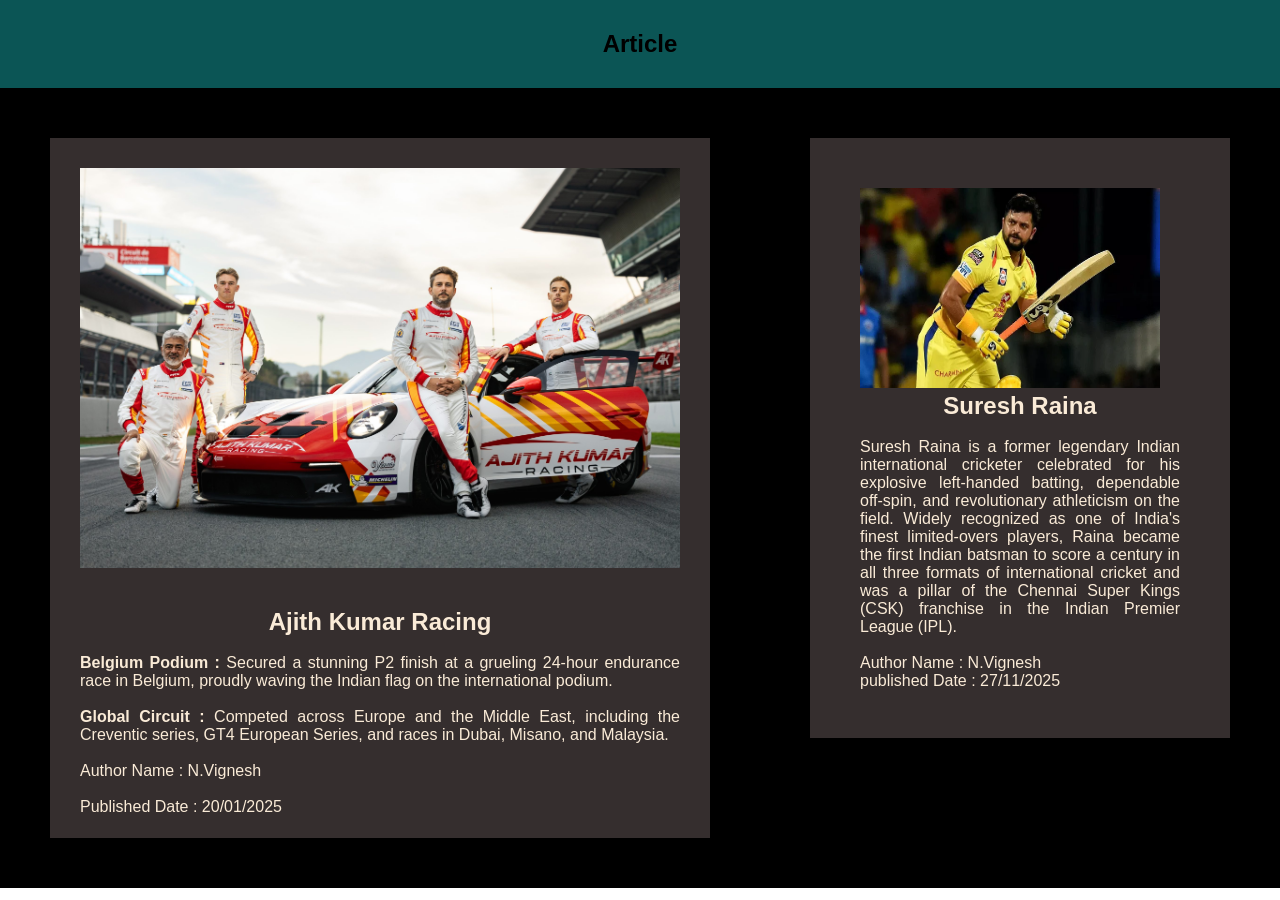
<file: Day3/article.html>
<!DOCTYPE html>
<html lang="en">
<head>
    <meta charset="UTF-8">
    <meta name="viewport" content="width=device-width, initial-scale=1.0">
    <title>News Article</title>
    <link rel="stylesheet" href="assets/stylesheet/article.css">
</head>
<body>
    <h1 id="art">Article</h1>
    <div class="one">
        <div class="two">
            <img src="assets/image/ajithkumarracing.jpg" alt="ajith" width="600" height="400">
            <br />
            <br />
            <br />
            <center>
                <h2>Ajith Kumar Racing</h2>
            </center>
            <br />
            <p>
                <strong>Belgium Podium :</strong> Secured a stunning P2 finish at a grueling 24-hour endurance race in Belgium, proudly waving the Indian flag on the international podium.
            </p>
            <br />
            <p>
                <strong>Global Circuit :</strong> Competed across Europe and the Middle East, including the Creventic series, GT4 European Series, and races in Dubai, Misano, and Malaysia.
            </p>
            <br />
            <p>Author Name : N.Vignesh</p>
            <br />
            <p>
                Published Date : 20/01/2025
            </p>
        </div>
        <div class="three">
            <img class="raina" src="assets/image/raina.webp" alt="raina">
            <br />
            <center>
                <h2>Suresh Raina</h2>
            </center>
            <br />
             <p>
                Suresh Raina is a former legendary Indian international cricketer celebrated for his explosive left-handed batting, dependable off-spin, and revolutionary athleticism on the field. Widely recognized as one of India's finest limited-overs players, Raina became the first Indian batsman to score a century in all three formats of international cricket and was a pillar of the Chennai Super Kings (CSK) franchise in the Indian Premier League (IPL).
             </p>
             <br />
             <p>Author Name : N.Vignesh</p>
             <p>published Date : 27/11/2025</p>
        </div>
    </div>
</body>
</html>
</file>
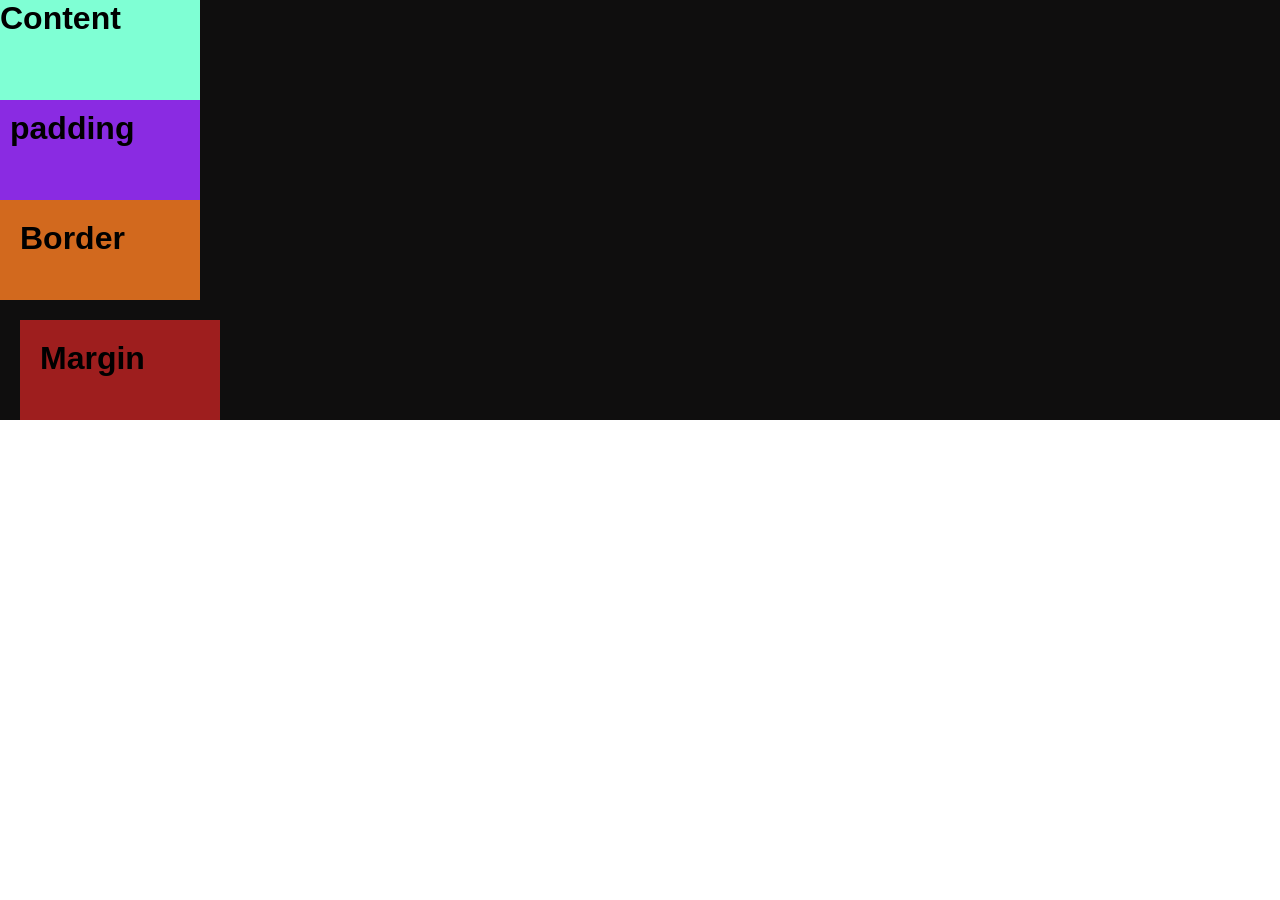
<file: Day3/box.html>
<!DOCTYPE html>
<html lang="en">
<head>
    <meta charset="UTF-8">
    <meta name="viewport" content="width=device-width, initial-scale=1.0">
    <title>Box-Model</title>
    <link rel="stylesheet" href="assets/stylesheet/box.css">
</head>
<body>
    <div id="div">
        <div class="one">
            <h1>Content</h1>
        </div>

        <div class="two">
            <h1>padding</h1>
        </div>

        <div class="three"> 
            <h1>Border</h1>
        </div>

        <div class="four">
            <h1>Margin</h1>
        </div>
    </div>
</body>
</html>
</file>
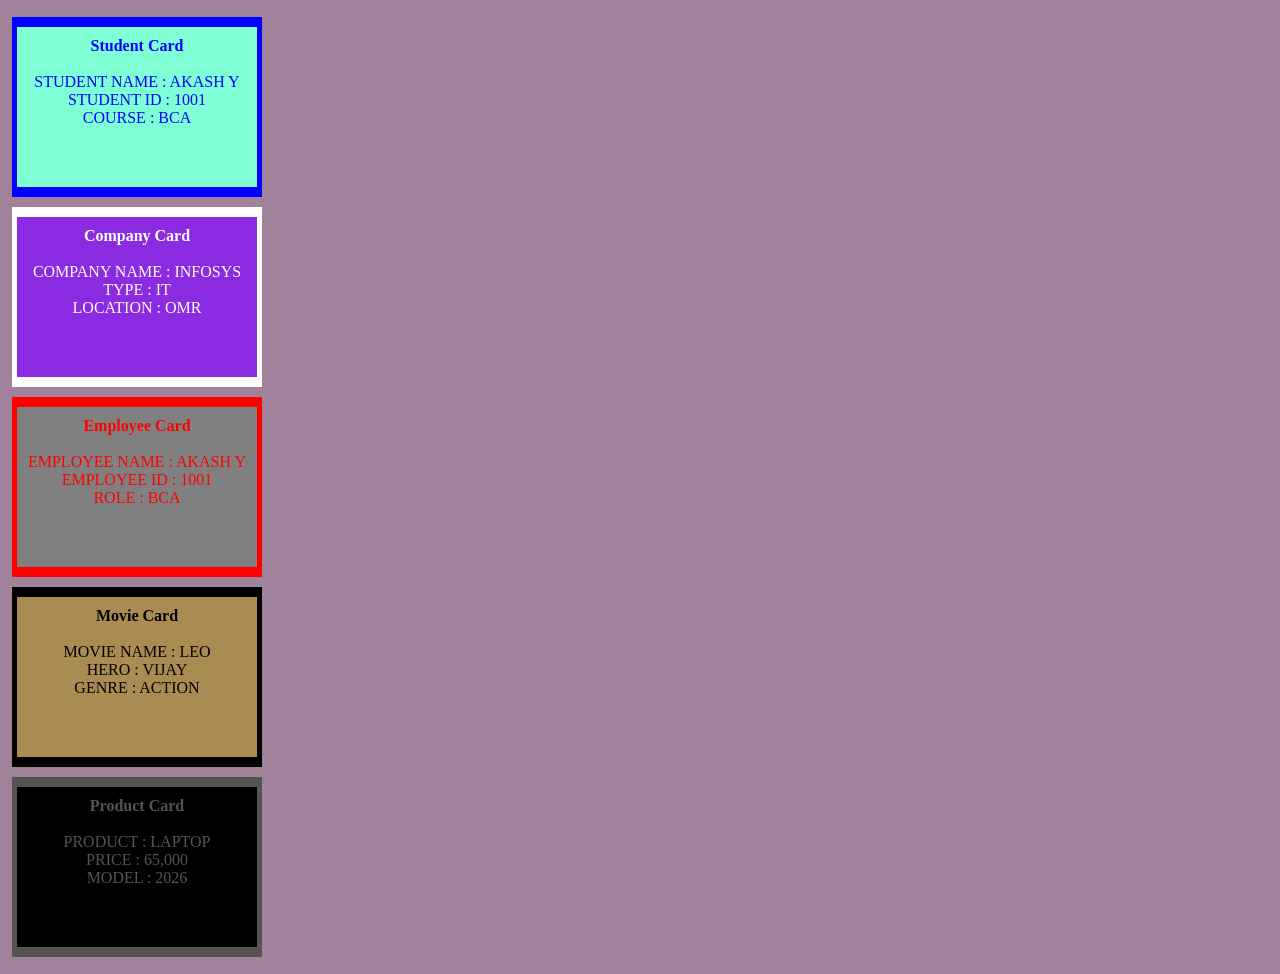
<file: Day3/challenge.html>
<!DOCTYPE html>
<html lang="en">
<head>
    <meta charset="UTF-8">
    <meta name="viewport" content="width=device-width, initial-scale=1.0">
    <title>Box Models</title>
    <link rel="stylesheet" href="assets/stylesheet/challenge.css">
</head>
<body>
        <div class="boxmodel student">
        <h2 style="font-size: medium;">Student Card</h2><br>
        <p>STUDENT NAME : AKASH Y</p>
        <p>STUDENT ID : 1001</p>
        <p>COURSE : BCA</p>
    </div>

    <div class="boxmodel company">
        <h2 style="font-size: medium;">Company Card</h2><br>
        <p>COMPANY NAME : INFOSYS </p>
        <p>TYPE : IT</p>
        <p>LOCATION : OMR</p>
    </div>

    <div class="boxmodel employee">
        <h2 style="font-size: medium;">Employee Card</h2><br>
        <p>EMPLOYEE NAME : AKASH Y</p>
        <p>EMPLOYEE ID : 1001</p>
        <p>ROLE : BCA</p>
    </div>

    <div class="boxmodel movie">
        <h2 style="font-size: medium;">Movie Card</h2><br>
        <p>MOVIE NAME : LEO</p>
        <p>HERO : VIJAY</p>
        <p>GENRE : ACTION</p>
    </div>

    <div class="boxmodel product">
        <h2 style="font-size: medium;">Product Card</h2><br>
        <p>PRODUCT : LAPTOP </p>
        <p>PRICE : 65,000</p>
        <p>MODEL : 2026</p>
    </div>
</body>
</html>
</file>
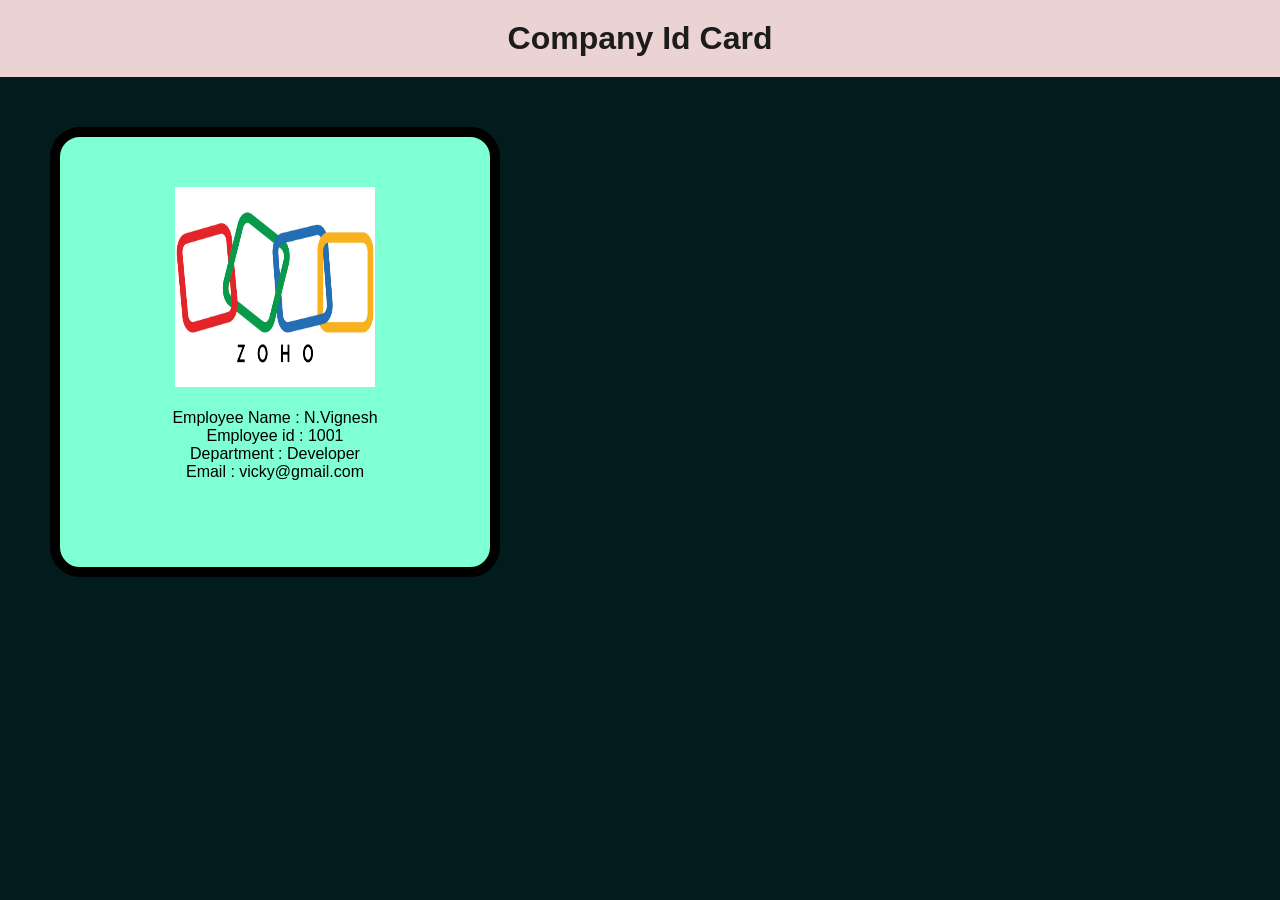
<file: Day3/employee.html>
<!DOCTYPE html>
<html lang="en">
<head>
    <meta charset="UTF-8">
    <meta name="viewport" content="width=device-width, initial-scale=1.0">
    <title>Employee-id-Card</title>
    <link rel="stylesheet" href="assets/stylesheet/employee.css">
</head>
<body>
    <h1>Company Id Card</h1>
   <div>
    <div id="one">
         <img src="assets/image/zoho-2.webp" alt="zoho" width="200" height="200">
         <br />
         <br /> 
         <p class="name">Employee Name : N.Vignesh</p>
         <p>Employee id : 1001</p>
         <p>Department : Developer</p>
         <p>Email : vicky@gmail.com</p>
    </div>
   </div>
</body>
</html>
</file>
<file: Day2/assets/stylesheets/ch-company.css>
*{
    margin: 0;
    padding: 0;
    box-sizing: border-box;
}

html{
    scroll-behavior: smooth;
}

body{
    font-family: 'Franklin Gothic Medium', 'Arial Narrow', Arial, sans-serif;
}

a{
    text-decoration: none;
}

h2{
    background-color: blueviolet;
    text-align: center;
    font-size: large;
    height: 50px;
}
p,span{
    text-align: center;
    width: 1400px;
    height: 100px;
}
.zoho{
    background-color: rgb(9, 216, 102);
}

.freshworks{
    background-color: rgb(230, 49, 49);
}

.aspire{
    background-color: rgb(182, 107, 9);
}

.cts{
    background-color: rgb(204, 10, 107);
}

.tcs{
    background-color: rgb(13, 154, 201);
}
</file>
<file: Day2/assets/stylesheets/college.css>
*{
    margin: 0;
    padding: 0;
    box-sizing: border-box;
}

html{
    scroll-behavior: smooth;
}

body{
    font-family: 'Franklin Gothic Medium', 'Arial Narrow', Arial, sans-serif;
}

a{
    text-decoration: none;
}

#college{
    background-color: aqua;
    color: black;
    text-align: center;
    font-size: x-large;
    padding: 20px;
    margin: 10px;

}

 .cse{
            background-color: rgb(27, 235, 61);
            text-align: center;
             padding: 20px;
    margin: 10px;

          }
           .it{
            background-color: blue;
            text-align: center;
             padding: 20px;
    margin: 10px;
          }
          .ece{
            background-color: blueviolet;
            text-align: center;
             padding: 20px;
    margin: 10px;
          }
          .eee{
            background-color: chocolate;
            text-align: center;
             padding: 20px;
    margin: 10px;
          }
          .mechanical{
            background-color: darkolivegreen;
            text-align: center;
             padding: 20px;
    margin: 10px;
          }
</file>
<file: Day2/assets/stylesheets/company.css>
*{
    margin: 0;
    padding: 0;
    box-sizing: border-box;
}

html{
    scroll-behavior: smooth;
}

body{
    font-family: 'Franklin Gothic Medium', 'Arial Narrow', Arial, sans-serif;
}

a{
    text-decoration: none;
}

#tcs{
    background-color:rgb(216, 216, 60);
    color: black;
    font-size: large;
    text-align: center;
    padding: 20px;
   
      border-color: black;
      border: solid;
      border-width: 10px;

}
.all{
     background-color:rgb(216, 216, 60);
    color: black;
    
}

.all{
     background-color:rgb(216, 216, 60);
    color: black;
   
   
}

.all{
     background-color:rgb(216, 216, 60);
    color: black;
 

}

.contact{
     background-color:rgb(105, 105, 84);
    color: black;
 
}

.zoho{
    background-color:rgb(216, 216, 60);
    color: black;
    font-size: large;
    text-align: center;
    padding: 20px;
    margin:0px;
   
      border-color: black;
      border: solid;
      border-width:10px;
}

 .about{
    background-color:rgb(216, 216, 60);
    color: rgb(0, 0, 0);
    
 }
    
 #service{
    background-color:rgb(216, 216, 60);
    color: rgb(0, 0, 0);
    
 }
 .help{
     background-color:rgb(216, 216, 60);
    color: rgb(0, 0, 0);
   
 }
 #us{
     background-color:rgb(105, 105, 84);
    color: black;
 }

 .infosys{
    background-color:rgb(216, 216, 60);
    color: black;
    font-size: large;
    text-align: center;
    padding: 20px;
    margin:0px;
   
      border-color: black;
      border: solid;
      border-width:10px;
 }
 .about{
     background-color:rgb(216, 216, 60);
    color: rgb(0, 0, 0);
 }

 .service{
     background-color:rgb(216, 216, 60);
    color: rgb(0, 0, 0);
 }

 #help{
     background-color:rgb(216, 216, 60);
    color: rgb(0, 0, 0);
 }

 .us{
     background-color:rgb(105, 105, 84);
    color: black;
 
 }
</file>
<file: Day2/assets/stylesheets/favorite.css>
*{
    margin: 0;
    padding: 0;
    box-sizing: border-box;
   
}
html{
    scroll-behavior: smooth;
}
body{
    font-family: 'Franklin Gothic Medium', 'Arial Narrow', Arial, sans-serif;
}
a{
    text-decoration: none;
}
.movie,div
{
   background-color: black;
   color: darkgoldenrod;
   text-align: center;
   padding: 20px;

}
</file>
<file: Day2/assets/stylesheets/hospital.css>
*{
    margin: 0;
    padding: 0;
    box-sizing: border-box;
   
}
html{
    scroll-behavior: smooth;
}
body{
    font-family: 'Franklin Gothic Medium', 'Arial Narrow', Arial, sans-serif;
}
a{
    text-decoration: none;
}

h1{
    background-color: aqua;
  
    width: 1400px;
    height: 100px;
}

.div{
    background-color: rgb(223, 68, 7);
 
  
}
h3{
    background-color: rgb(7, 95, 36);
    

}
#foot{
    background-color: rgb(156, 10, 120);
    color: aliceblue;
}
</file>
<file: Day2/assets/stylesheets/student.css>
*{
    margin: 0;
    padding: 0;
    box-sizing: border-box;
   
}
html{
    scroll-behavior: smooth;
}
body{
    font-family: 'Franklin Gothic Medium', 'Arial Narrow', Arial, sans-serif;
}
a{
    text-decoration: none;
}

h1{
   padding: 25px;
    background-color: rgb(19, 16, 16);
    color: rgb(224, 172, 40);
    text-align: center;
    font-size: x-large;
}
.name{
    padding: 50px;
     background-color: rgb(206, 30, 30);
     color: cornsilk;
     text-align: center;
     font-size: larger;
}
</file>
<file: Day3/assets/stylesheet/article.css>
*{
    margin: 0px;
    padding: 0px;
    box-sizing: border-box;
}

html{
    scroll-behavior: smooth;
}

body{
    font-family: Arial, Helvetica, sans-serif;
}

a{
    text-decoration: none;
}


#art{
    background-color: rgb(11, 85, 85);
    color: black;
    text-align: center;
    font-size: x-large;
    padding: 30px;
}


.one{

    background-color: rgb(0, 0, 0);
   display: flex;
   
    
}

.two{
    background-color: rgb(53, 46, 46);
    color: antiquewhite;
    width: 700px;
    height: 700px;
  margin: 50px;
    padding: 30px;
    text-align: justify;
   
  

}

.three{
background-color: rgb(53, 46, 46);
    color: antiquewhite;
    width: 500px;
    height: 600px;
   margin: 50px;
    padding: 50px;
    text-align: justify;
}
.raina{
    width: 300px;
    height: 200px;
}
</file>
<file: Day3/assets/stylesheet/box.css>
*{
    margin: 0px;
    padding: 0px;
    box-sizing: border-box;
}

html{
    scroll-behavior: smooth;
}

body{
    font-family: Arial, Helvetica, sans-serif;
}

a{
    text-decoration: none;
}

#div{
    background-color: rgb(15, 14, 14);
}

.one{

    background-color: aquamarine;
    width: 200px;
    height: 100px;
}

.two{
    background-color: blueviolet;
      width: 200px;
    height: 100px;
    padding: 10px;
    
}

.three{

    background-color: chocolate;
    width: 200px;
    height: 100px;
    padding: 20px;
    border: 50px;
}

.four{

    background-color: rgb(158, 30, 30);
    width: 200px;
    height: 100px;
    padding: 20px;
    border:20px ;
    margin: 20px;
}
</file>
<file: Day3/assets/stylesheet/challenge.css>
* {
    margin: 0;
    padding: 0;
    box-sizing: border-box;

}

html{
    scroll-behavior: smooth;
}

body{
    font-family: 'Times New Roman', Times, serif;
    background-color: rgb(160, 130, 155);
    margin: 5px;
    padding: 2px;
}

.boxmodel{
    padding: 20px;
    padding-top: 10px;
    padding-bottom: 10px;
    padding-left: 5px;
    padding-right: 5px;

    border: solid 5px;
    border-top: solid 10px;
    border-bottom: solid 10px;
    border-left: solid 5px;
    border-left: solid 5px;

    margin: 20px;
    margin-top: 10px;
    margin-bottom: 10px;
    margin-left: 5px;
    margin-left: 5px;
}

.student{
    background-color: aquamarine;
    color: blue;
    width: 250px;
    height: 180px;
    text-align: center;
}

.company{
    background-color: blueviolet;
    color: white;
    width: 250px;
    height: 180px;
    text-align: center;
}

.employee{
    background-color: gray;
    color: red;
    width: 250px;
    height: 180px;
    text-align: center;
}

.movie{
    background-color: rgb(170, 139, 82);
    color: black;
    width: 250px;
    height: 180px;
    text-align: center;
}

.product{
    background-color: black;
    color: rgb(87, 83, 83);
    width: 250px;
    height: 180px;
    text-align: center;
}
</file>
<file: Day3/assets/stylesheet/employee.css>
*{
    margin: 0px;
    padding: 0px;
    box-sizing: border-box;
}

html{
    scroll-behavior: smooth;
}

body{
    font-family: Arial, Helvetica, sans-serif;
    background-color: rgb(2, 28, 29);
}

a{
    text-decoration: none;
}

h1{

    background-color: rgb(236, 211, 211);
    color: rgb(29, 28, 28);
    text-align: center;
    border: 50px;
    padding: 20px;
}

#one{

   background-color: aquamarine;
   color: black;
   text-align: center;
   height: 450px;
   width: 450px;
   border-radius: 30px;
   border: solid 10px;
   margin: 50px;
   padding: 50px;
  

}
</file>
